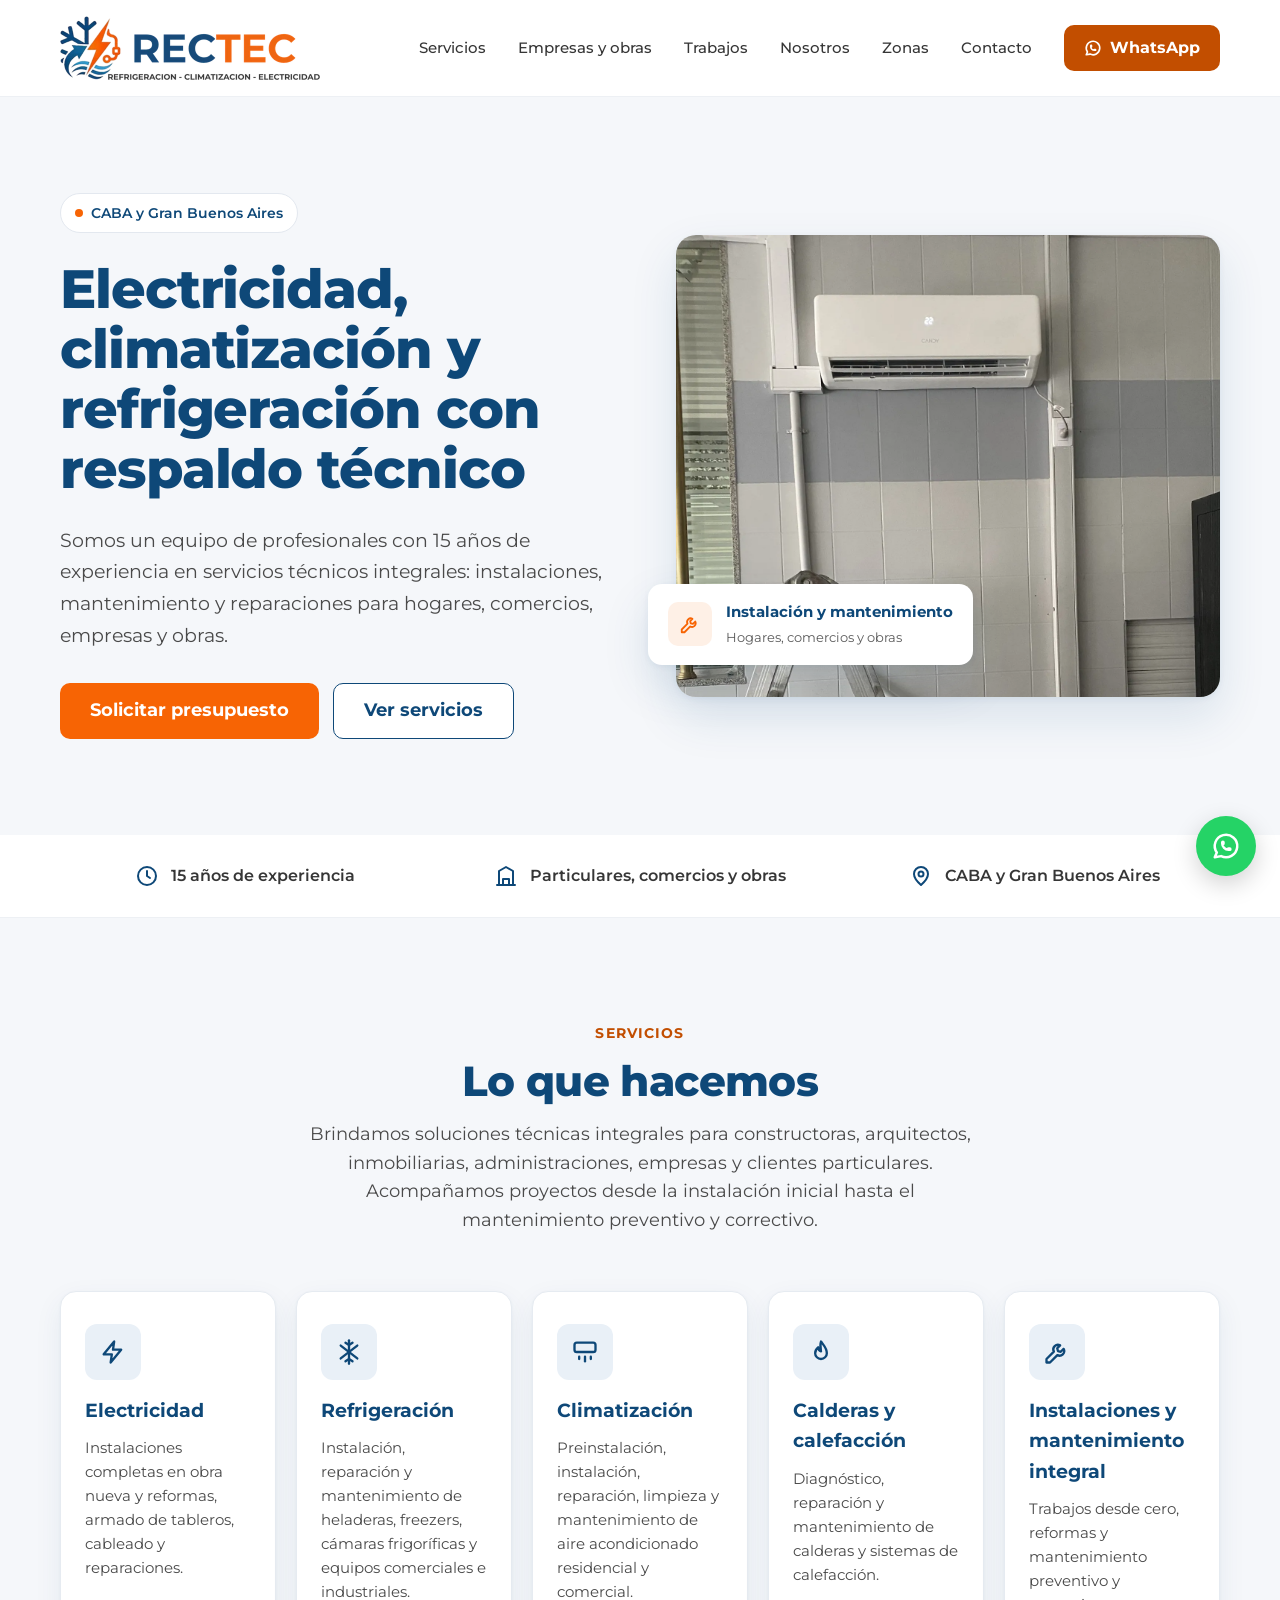
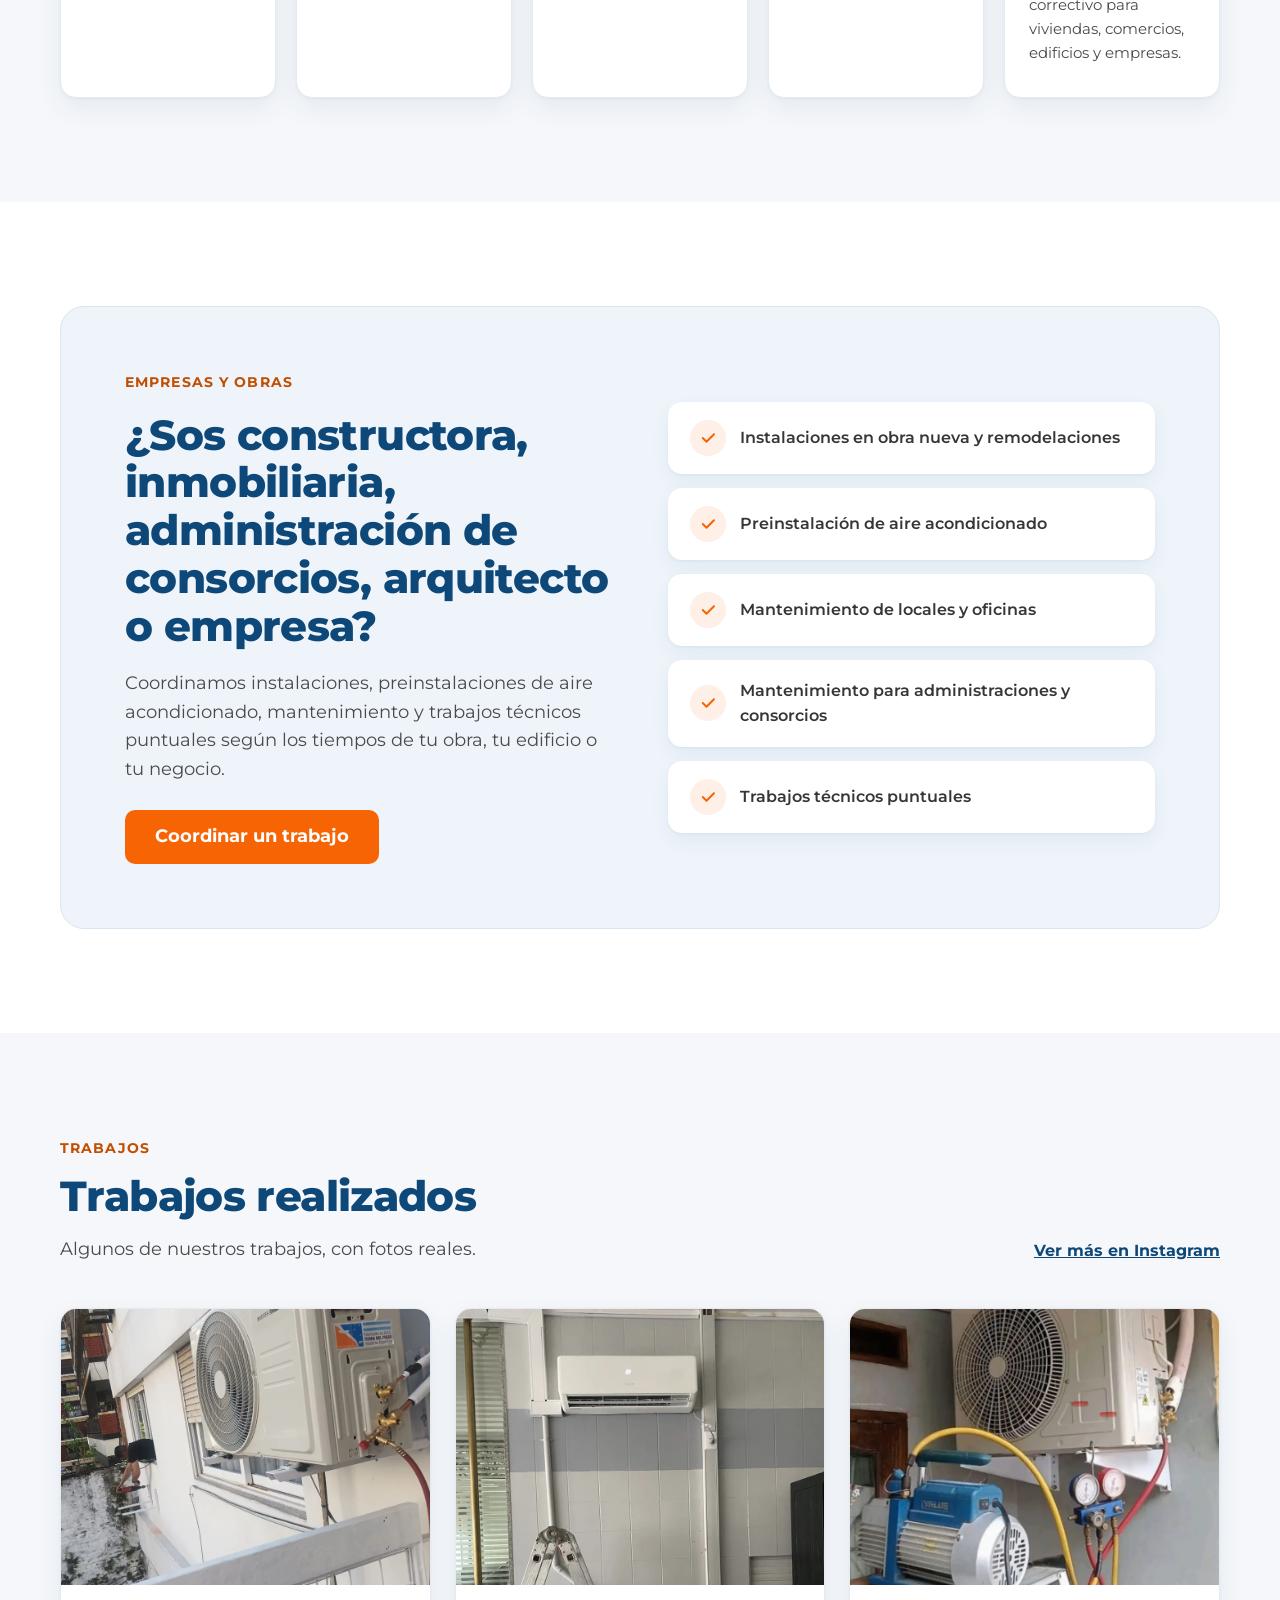
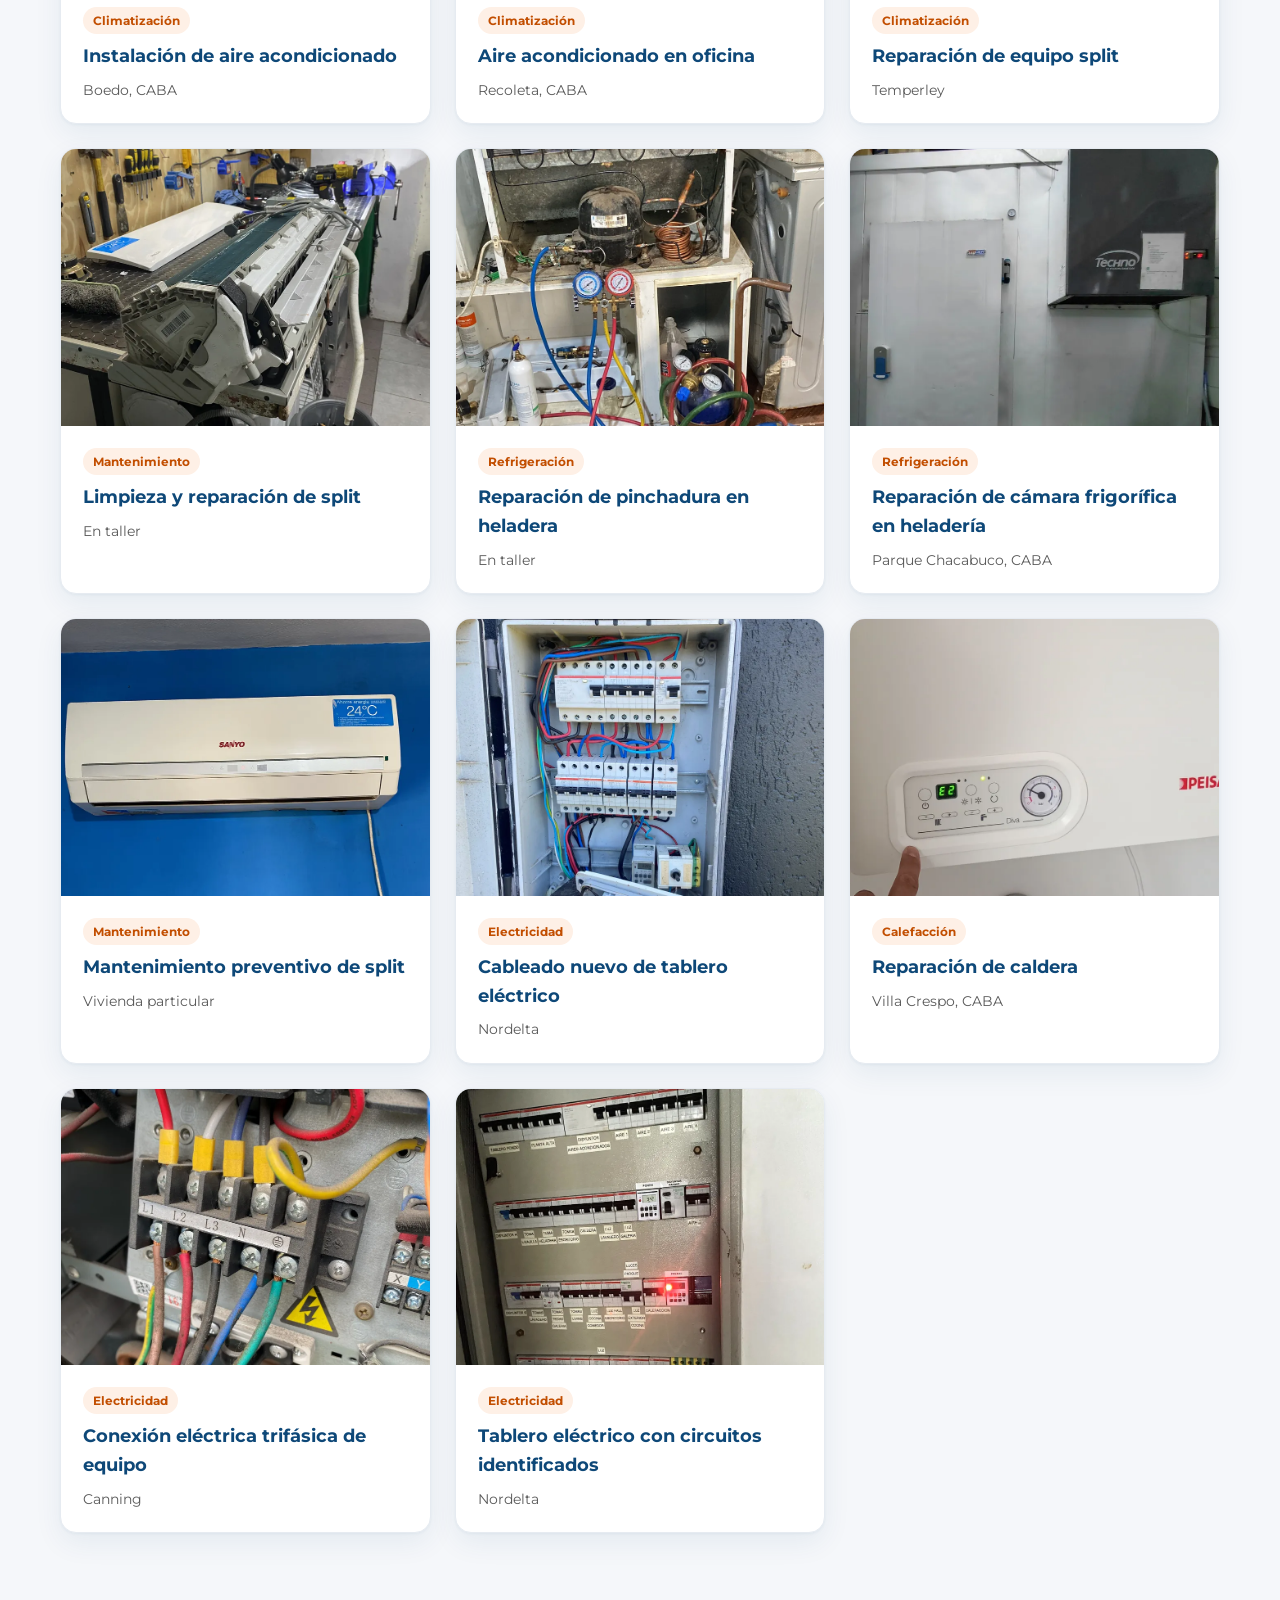
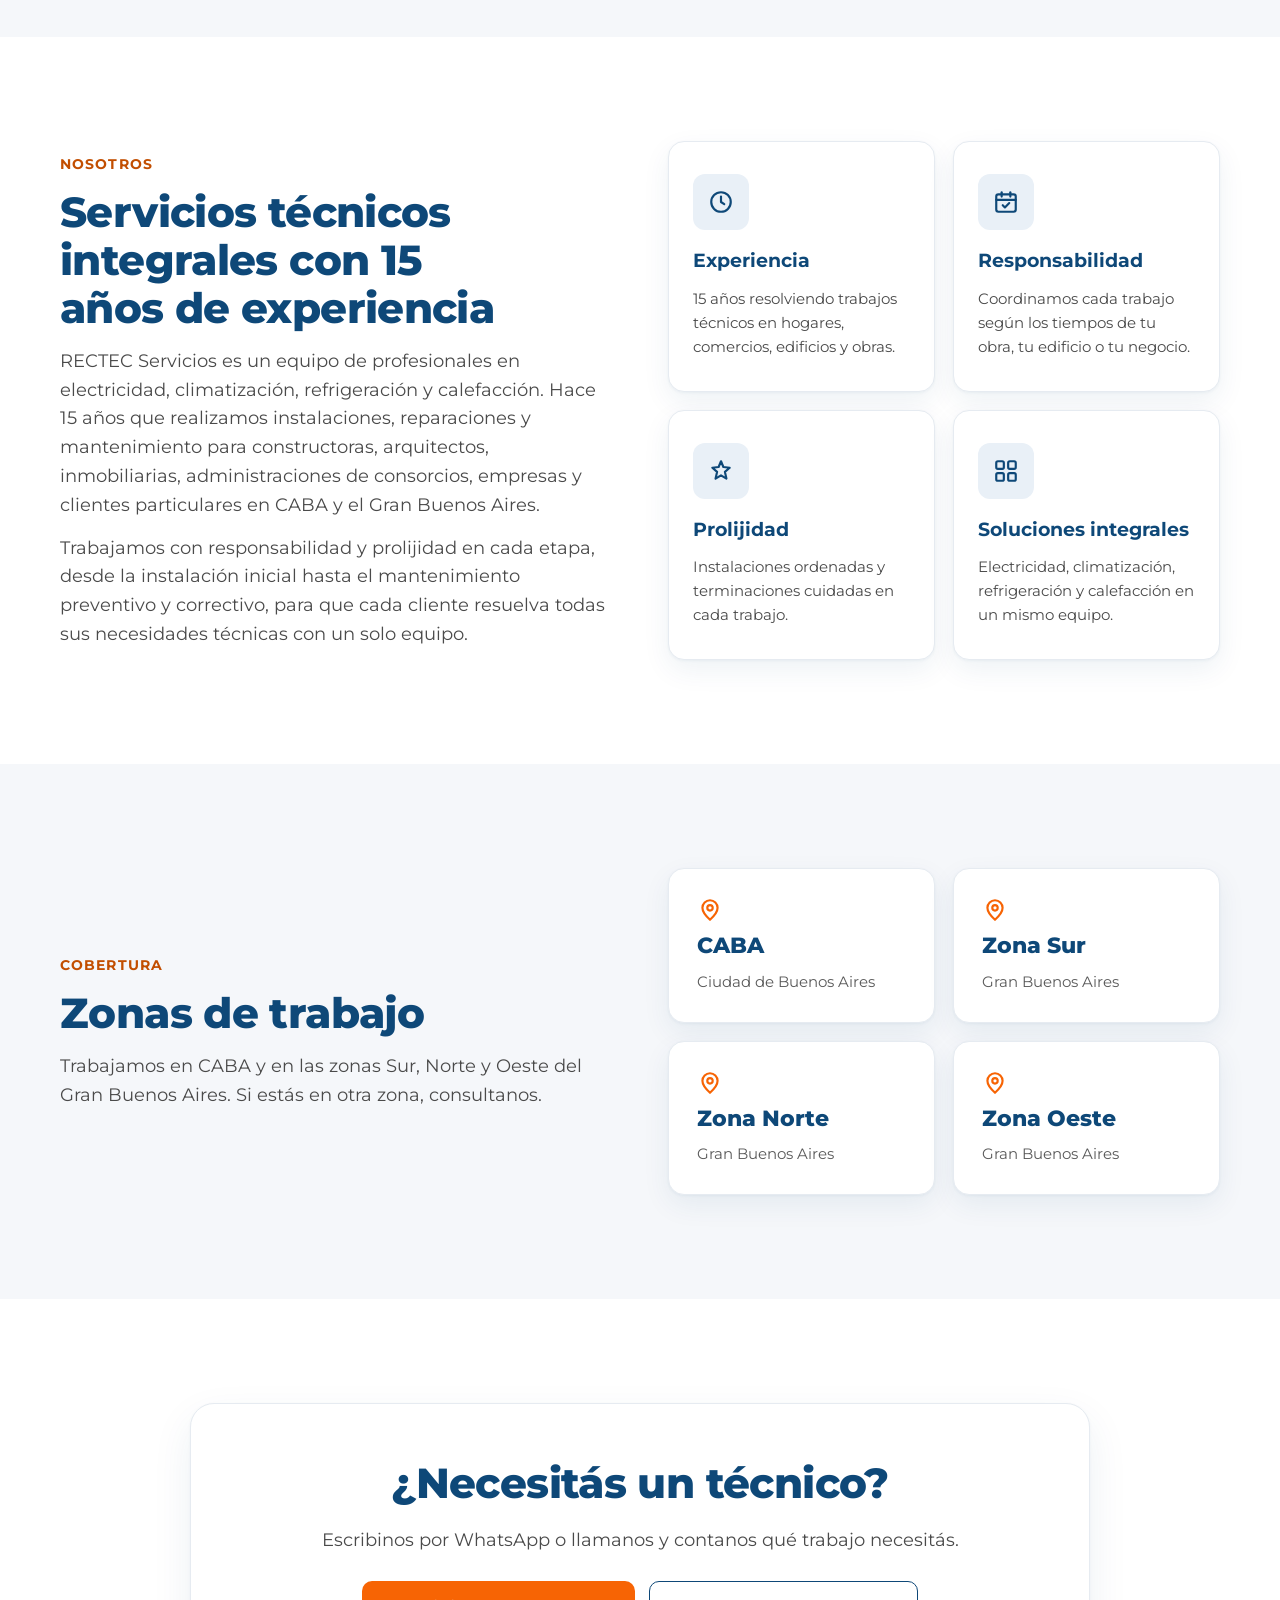
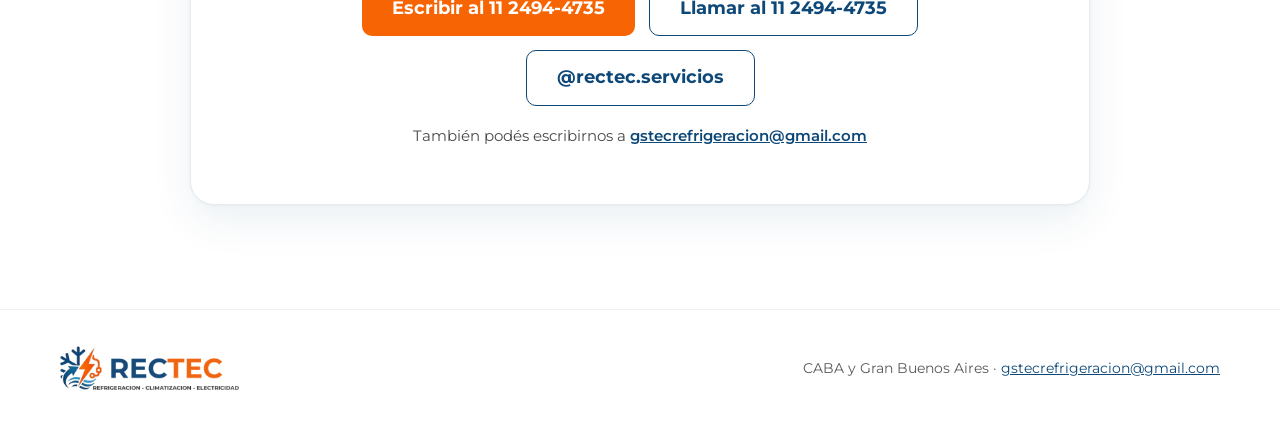
<file: index.html>
<!doctype html>
<html lang="es-AR">
<head>
  <meta charset="utf-8">
  <meta name="viewport" content="width=device-width, initial-scale=1, viewport-fit=cover">

  <!-- ===== SEO: lo que muestra Google ===== -->
  <title>RECTEC Servicios | Electricidad, climatización y refrigeración en CABA y Gran Buenos Aires</title>
  <meta name="description" content="Servicios técnicos integrales: electricidad, aire acondicionado, refrigeración y calefacción. Instalaciones, mantenimiento y reparaciones para hogares, comercios, empresas y obras en CABA y Gran Buenos Aires (zonas Sur, Norte y Oeste).">
  <meta name="theme-color" content="#0E4878">
  <link rel="canonical" href="https://rectecservicios.com.ar/">

  <!-- ===== Vista previa al compartir el link (WhatsApp, Facebook, etc.) ===== -->
  <meta property="og:type" content="website">
  <meta property="og:locale" content="es_AR">
  <meta property="og:site_name" content="RECTEC Servicios">
  <meta property="og:title" content="RECTEC Servicios | Electricidad, climatización y refrigeración">
  <meta property="og:description" content="Instalaciones, mantenimiento y reparaciones en CABA y Gran Buenos Aires (zonas Sur, Norte y Oeste).">
  <meta property="og:url" content="https://rectecservicios.com.ar/">
  <meta property="og:image" content="https://rectecservicios.com.ar/img/compartir.jpg">

  <!-- ===== Íconos ===== -->
  <link rel="icon" type="image/png" href="img/favicon.png">
  <link rel="apple-touch-icon" href="img/apple-touch-icon.png">

  <!-- ===== Tipografía y estilos ===== -->
  <link rel="preconnect" href="https://fonts.googleapis.com">
  <link rel="preconnect" href="https://fonts.gstatic.com" crossorigin>
  <link rel="stylesheet" href="https://fonts.googleapis.com/css2?family=Montserrat:wght@400;500;600;700;800&display=swap">
  <link rel="stylesheet" href="estilos.css">

  <!-- ===== Datos para Google (empresa local). Solo información real. ===== -->
  <script type="application/ld+json">
  {
    "@context": "https://schema.org",
    "@type": "LocalBusiness",
    "name": "RECTEC Servicios",
    "description": "Servicios técnicos integrales: electricidad, refrigeración, climatización y calefacción. Instalaciones, mantenimiento y reparaciones para hogares, comercios, empresas y obras.",
    "url": "https://rectecservicios.com.ar/",
    "logo": "https://rectecservicios.com.ar/img/icono-512.png",
    "image": "https://rectecservicios.com.ar/img/compartir.jpg",
    "telephone": "+54 9 11 2494-4735",
    "email": "gstecrefrigeracion@gmail.com",
    "areaServed": [
      { "@type": "City", "name": "Ciudad Autónoma de Buenos Aires" },
      { "@type": "AdministrativeArea", "name": "Zona Sur del Gran Buenos Aires" },
      { "@type": "AdministrativeArea", "name": "Zona Norte del Gran Buenos Aires" },
      { "@type": "AdministrativeArea", "name": "Zona Oeste del Gran Buenos Aires" }
    ],
    "sameAs": ["https://www.instagram.com/rectec.servicios/"]
  }
  </script>
</head>

<body>
  <a class="saltar" href="#contenido">Saltar al contenido</a>

  <!-- ================= ENCABEZADO ================= -->
  <header class="encabezado">
    <div class="contenedor encabezado-fila">
      <a class="logo" href="#inicio" aria-label="RECTEC Servicios, ir al inicio">
        <img src="img/logo-rectec.webp" alt="RECTEC Servicios" width="520" height="128">
      </a>

      <button class="menu-boton" id="menu-boton" type="button" aria-expanded="false" aria-controls="menu" aria-label="Abrir menú">
        <svg aria-hidden="true" width="22" height="22" viewBox="0 0 24 24" fill="none" stroke="currentColor" stroke-width="2" stroke-linecap="round"><path d="M4 7h16"/><path d="M4 12h16"/><path d="M4 17h16"/></svg>
      </button>

      <nav class="menu" id="menu" aria-label="Principal">
        <ul class="menu-lista">
          <li><a href="#servicios">Servicios</a></li>
          <li><a href="#empresas">Empresas y obras</a></li>
          <li><a href="#trabajos">Trabajos</a></li>
          <li><a href="#nosotros">Nosotros</a></li>
          <li><a href="#zonas">Zonas</a></li>
          <li><a href="#contacto">Contacto</a></li>
        </ul>
        <a class="boton boton-naranja boton-chico" href="https://wa.me/5491124944735?text=Hola%20RECTEC%2C%20quiero%20consultar%20por%20un%20trabajo." target="_blank" rel="noopener">
          <svg aria-hidden="true" width="18" height="18" viewBox="0 0 24 24" fill="none" stroke="currentColor" stroke-width="2.2" stroke-linecap="round" stroke-linejoin="round"><path d="M3 21l1.65-3.8a9 9 0 1 1 3.4 2.9L3 21"/><path d="M9 10a.5.5 0 0 0 1 0V9a.5.5 0 0 0-1 0v1a5 5 0 0 0 5 5h1a.5.5 0 0 0 0-1h-1a.5.5 0 0 0 0 1"/></svg>
          WhatsApp
        </a>
      </nav>
    </div>
  </header>

  <main id="contenido">

    <!-- ================= PORTADA ================= -->
    <section class="portada" id="inicio">
      <div class="contenedor portada-grilla">
        <div class="portada-texto">
          <p class="etiqueta-zona">CABA y Gran Buenos Aires</p>
          <h1>Electricidad, climatización y refrigeración con respaldo técnico</h1>
          <p class="portada-bajada">Somos un equipo de profesionales con 15 años de experiencia en servicios técnicos integrales: instalaciones, mantenimiento y reparaciones para hogares, comercios, empresas y obras.</p>
          <div class="portada-botones">
            <a class="boton boton-naranja" href="https://wa.me/5491124944735?text=Hola%20RECTEC%2C%20quiero%20solicitar%20un%20presupuesto." target="_blank" rel="noopener">Solicitar presupuesto</a>
            <a class="boton boton-borde" href="#servicios">Ver servicios</a>
          </div>
        </div>

        <div class="portada-foto">
          <!--
            FOTO DE PORTADA (actual: oficina en Recoleta). Para cambiarla:
            guardar la nueva foto como img/portada.webp y actualizar abajo
            la descripción (alt) y las medidas (width y height).
          -->
          <img src="img/portada.webp" alt="Aire acondicionado split instalado por RECTEC en una oficina de Recoleta, con cañerías en canaleta" width="1600" height="1240" fetchpriority="high">

          <div class="portada-tarjeta">
            <div class="icono-cuadro naranja">
              <svg aria-hidden="true" width="22" height="22" viewBox="0 0 24 24" fill="none" stroke="currentColor" stroke-width="2" stroke-linecap="round" stroke-linejoin="round"><path d="M14.7 6.3a4 4 0 0 0-5.4 5.4L3 18v3h3l6.3-6.3a4 4 0 0 0 5.4-5.4l-2.5 2.5-2.4-.6-.6-2.4z"/></svg>
            </div>
            <div><strong>Instalación y mantenimiento</strong><span>Hogares, comercios y obras</span></div>
          </div>
        </div>
      </div>
    </section>

    <!-- ================= FRANJA DE CONFIANZA ================= -->
    <div class="confianza">
      <div class="contenedor">
        <ul>
          <li><svg aria-hidden="true" width="24" height="24" viewBox="0 0 24 24" fill="none" stroke="currentColor" stroke-width="2" stroke-linecap="round" stroke-linejoin="round"><circle cx="12" cy="12" r="9"/><path d="M12 7v5l3 2"/></svg>15 años de experiencia</li>
          <li><svg aria-hidden="true" width="24" height="24" viewBox="0 0 24 24" fill="none" stroke="currentColor" stroke-width="2" stroke-linecap="round" stroke-linejoin="round"><path d="M3 21h18"/><path d="M5 21V7l7-4 7 4v14"/><path d="M9 21v-6h6v6"/></svg>Particulares, comercios y obras</li>
          <li><svg aria-hidden="true" width="24" height="24" viewBox="0 0 24 24" fill="none" stroke="currentColor" stroke-width="2" stroke-linecap="round" stroke-linejoin="round"><path d="M12 21s-7-6.2-7-11a7 7 0 0 1 14 0c0 4.8-7 11-7 11z"/><circle cx="12" cy="10" r="2.5"/></svg>CABA y Gran Buenos Aires</li>
        </ul>
      </div>
    </div>

    <!-- ================= SERVICIOS ================= -->
    <section class="seccion gris" id="servicios" aria-labelledby="titulo-servicios">
      <div class="contenedor">
        <div class="seccion-titulo centrado">
          <p class="antetitulo">Servicios</p>
          <h2 id="titulo-servicios">Lo que hacemos</h2>
          <p class="seccion-bajada">Brindamos soluciones técnicas integrales para constructoras, arquitectos, inmobiliarias, administraciones, empresas y clientes particulares. Acompañamos proyectos desde la instalación inicial hasta el mantenimiento preventivo y correctivo.</p>
        </div>

        <ul class="servicios-grilla">
          <li class="servicio">
            <div class="icono-cuadro"><svg aria-hidden="true" width="28" height="28" viewBox="0 0 24 24" fill="none" stroke="currentColor" stroke-width="2" stroke-linecap="round" stroke-linejoin="round"><path d="M13 3L4 14h7l-1 7 9-11h-7l1-7z"/></svg></div>
            <div><h3>Electricidad</h3><p>Instalaciones completas en obra nueva y reformas, armado de tableros, cableado y reparaciones.</p></div>
          </li>
          <li class="servicio">
            <div class="icono-cuadro"><svg aria-hidden="true" width="28" height="28" viewBox="0 0 24 24" fill="none" stroke="currentColor" stroke-width="2" stroke-linecap="round" stroke-linejoin="round"><path d="M12 2v20"/><path d="M4.9 6.5l14.2 11"/><path d="M19.1 6.5L4.9 17.5"/><path d="M9 4l3 2 3-2"/><path d="M9 20l3-2 3 2"/></svg></div>
            <div><h3>Refrigeración</h3><p>Instalación, reparación y mantenimiento de heladeras, freezers, cámaras frigoríficas y equipos comerciales e industriales.</p></div>
          </li>
          <li class="servicio">
            <div class="icono-cuadro"><svg aria-hidden="true" width="28" height="28" viewBox="0 0 24 24" fill="none" stroke="currentColor" stroke-width="2" stroke-linecap="round" stroke-linejoin="round"><rect x="3" y="4" width="18" height="8" rx="2"/><path d="M7 16v2"/><path d="M12 16v4"/><path d="M17 16v2"/></svg></div>
            <div><h3>Climatización</h3><p>Preinstalación, instalación, reparación, limpieza y mantenimiento de aire acondicionado residencial y comercial.</p></div>
          </li>
          <li class="servicio">
            <div class="icono-cuadro"><svg aria-hidden="true" width="28" height="28" viewBox="0 0 24 24" fill="none" stroke="currentColor" stroke-width="2" stroke-linecap="round" stroke-linejoin="round"><path d="M12 3c2 3 5 5.5 5 10a5 5 0 0 1-10 0c0-2.5 1.2-4 2.5-5 .2 1.8 1 3 2.5 3.5C11.5 8.5 11 6 12 3z"/></svg></div>
            <div><h3>Calderas y calefacción</h3><p>Diagnóstico, reparación y mantenimiento de calderas y sistemas de calefacción.</p></div>
          </li>
          <li class="servicio">
            <div class="icono-cuadro"><svg aria-hidden="true" width="28" height="28" viewBox="0 0 24 24" fill="none" stroke="currentColor" stroke-width="2" stroke-linecap="round" stroke-linejoin="round"><path d="M14.7 6.3a4 4 0 0 0-5.4 5.4L3 18v3h3l6.3-6.3a4 4 0 0 0 5.4-5.4l-2.5 2.5-2.4-.6-.6-2.4z"/></svg></div>
            <div><h3>Instalaciones y mantenimiento integral</h3><p>Trabajos desde cero, reformas y mantenimiento preventivo y correctivo para viviendas, comercios, edificios y empresas.</p></div>
          </li>
        </ul>
      </div>
    </section>

    <!-- ================= EMPRESAS Y OBRAS ================= -->
    <section class="seccion" id="empresas" aria-labelledby="titulo-empresas">
      <div class="contenedor">
        <div class="empresas-caja">
          <div class="empresas-texto">
            <p class="antetitulo">Empresas y obras</p>
            <h2 id="titulo-empresas">¿Sos constructora, inmobiliaria, administración de consorcios, arquitecto o empresa?</h2>
            <p class="seccion-bajada">Coordinamos instalaciones, preinstalaciones de aire acondicionado, mantenimiento y trabajos técnicos puntuales según los tiempos de tu obra, tu edificio o tu negocio.</p>
            <a class="boton boton-naranja" href="https://wa.me/5491124944735?text=Hola%20RECTEC%2C%20quiero%20coordinar%20un%20trabajo%20para%20una%20obra%20o%20empresa." target="_blank" rel="noopener">Coordinar un trabajo</a>
          </div>
          <ul class="empresas-lista">
            <li><span class="tilde"><svg aria-hidden="true" width="18" height="18" viewBox="0 0 24 24" fill="none" stroke="currentColor" stroke-width="2.6" stroke-linecap="round" stroke-linejoin="round"><path d="M5 12l5 5L20 7"/></svg></span>Instalaciones en obra nueva y remodelaciones</li>
            <li><span class="tilde"><svg aria-hidden="true" width="18" height="18" viewBox="0 0 24 24" fill="none" stroke="currentColor" stroke-width="2.6" stroke-linecap="round" stroke-linejoin="round"><path d="M5 12l5 5L20 7"/></svg></span>Preinstalación de aire acondicionado</li>
            <li><span class="tilde"><svg aria-hidden="true" width="18" height="18" viewBox="0 0 24 24" fill="none" stroke="currentColor" stroke-width="2.6" stroke-linecap="round" stroke-linejoin="round"><path d="M5 12l5 5L20 7"/></svg></span>Mantenimiento de locales y oficinas</li>
            <li><span class="tilde"><svg aria-hidden="true" width="18" height="18" viewBox="0 0 24 24" fill="none" stroke="currentColor" stroke-width="2.6" stroke-linecap="round" stroke-linejoin="round"><path d="M5 12l5 5L20 7"/></svg></span>Mantenimiento para administraciones y consorcios</li>
            <li><span class="tilde"><svg aria-hidden="true" width="18" height="18" viewBox="0 0 24 24" fill="none" stroke="currentColor" stroke-width="2.6" stroke-linecap="round" stroke-linejoin="round"><path d="M5 12l5 5L20 7"/></svg></span>Trabajos técnicos puntuales</li>
          </ul>
        </div>
      </div>
    </section>

    <!-- ================= TRABAJOS REALIZADOS ================= -->
    <section class="seccion gris" id="trabajos" aria-labelledby="titulo-trabajos">
      <div class="contenedor">
        <div class="trabajos-cabecera">
          <div class="seccion-titulo">
            <p class="antetitulo">Trabajos</p>
            <h2 id="titulo-trabajos">Trabajos realizados</h2>
            <p class="seccion-bajada">Algunos de nuestros trabajos, con fotos reales.</p>
          </div>
          <a class="trabajos-instagram" href="https://www.instagram.com/rectec.servicios/" target="_blank" rel="noopener">Ver más en Instagram</a>
        </div>

        <!--
          CÓMO AGREGAR UN TRABAJO NUEVO
          1) Guardar la foto en la carpeta img/trabajos/ (ej: aire-lomas.webp)
          2) Copiar este bloque completo y pegarlo dentro de la lista de abajo:

          <li class="trabajo">
            <img src="img/trabajos/NOMBRE-DE-LA-FOTO.webp" alt="DESCRIBIR LA FOTO" width="800" height="600" loading="lazy">
            <div class="trabajo-texto">
              <p class="trabajo-tipo">Climatización</p>
              <h3>Título breve del trabajo</h3>
              <p class="trabajo-lugar">Localidad</p>
              <p class="trabajo-desc">Descripción breve de lo que se hizo.</p>
            </div>
          </li>

          3) Cambiar los textos y el nombre de la foto. Listo.
        -->
        <ul class="trabajos-grilla">
          <li class="trabajo">
            <img src="img/trabajos/instalacion-boedo.webp" alt="Técnico de RECTEC instalando la unidad exterior de un aire acondicionado en un balcón de Boedo" width="900" height="675" loading="lazy">
            <div class="trabajo-texto">
              <p class="trabajo-tipo">Climatización</p>
              <h3>Instalación de aire acondicionado</h3>
              <p class="trabajo-lugar">Boedo, CABA</p>
            </div>
          </li>
          <li class="trabajo">
            <img src="img/trabajos/oficina-recoleta.webp" alt="Aire acondicionado split instalado en una oficina de Recoleta" width="900" height="675" loading="lazy">
            <div class="trabajo-texto">
              <p class="trabajo-tipo">Climatización</p>
              <h3>Aire acondicionado en oficina</h3>
              <p class="trabajo-lugar">Recoleta, CABA</p>
            </div>
          </li>
          <li class="trabajo">
            <img src="img/trabajos/split-temperley.webp" alt="Reparación de un aire acondicionado split en Temperley: unidad exterior conectada a bomba de vacío y manómetros" width="828" height="621" loading="lazy">
            <div class="trabajo-texto">
              <p class="trabajo-tipo">Climatización</p>
              <h3>Reparación de equipo split</h3>
              <p class="trabajo-lugar">Temperley</p>
            </div>
          </li>
          <li class="trabajo">
            <img src="img/trabajos/taller-limpieza-reparacion.webp" alt="Unidad interior de aire acondicionado desarmada en el banco de trabajo del taller" width="900" height="675" loading="lazy">
            <div class="trabajo-texto">
              <p class="trabajo-tipo">Mantenimiento</p>
              <h3>Limpieza y reparación de split</h3>
              <p class="trabajo-lugar">En taller</p>
            </div>
          </li>
          <li class="trabajo">
            <img src="img/trabajos/heladera-reparacion.webp" alt="Heladera en reparación en el taller, con manómetros conectados al compresor" width="900" height="675" loading="lazy">
            <div class="trabajo-texto">
              <p class="trabajo-tipo">Refrigeración</p>
              <h3>Reparación de pinchadura en heladera</h3>
              <p class="trabajo-lugar">En taller</p>
            </div>
          </li>
          <li class="trabajo">
            <img src="img/trabajos/camara-parque-chacabuco.webp" alt="Cámara frigorífica con su equipo de frío en una heladería de Parque Chacabuco" width="900" height="675" loading="lazy">
            <div class="trabajo-texto">
              <p class="trabajo-tipo">Refrigeración</p>
              <h3>Reparación de cámara frigorífica en heladería</h3>
              <p class="trabajo-lugar">Parque Chacabuco, CABA</p>
            </div>
          </li>
          <li class="trabajo">
            <img src="img/trabajos/mantenimiento-preventivo.webp" alt="Aire acondicionado split en un dormitorio, luego de su mantenimiento preventivo" width="900" height="675" loading="lazy">
            <div class="trabajo-texto">
              <p class="trabajo-tipo">Mantenimiento</p>
              <h3>Mantenimiento preventivo de split</h3>
              <p class="trabajo-lugar">Vivienda particular</p>
            </div>
          </li>
          <li class="trabajo">
            <img src="img/trabajos/tablero-nordelta.webp" alt="Tablero eléctrico con cableado nuevo, disyuntor y llaves térmicas, en Nordelta" width="900" height="675" loading="lazy">
            <div class="trabajo-texto">
              <p class="trabajo-tipo">Electricidad</p>
              <h3>Cableado nuevo de tablero eléctrico</h3>
              <p class="trabajo-lugar">Nordelta</p>
            </div>
          </li>
          <li class="trabajo">
            <img src="img/trabajos/caldera-villa-crespo.webp" alt="Panel de una caldera Peisa durante su reparación en Villa Crespo" width="900" height="675" loading="lazy">
            <div class="trabajo-texto">
              <p class="trabajo-tipo">Calefacción</p>
              <h3>Reparación de caldera</h3>
              <p class="trabajo-lugar">Villa Crespo, CABA</p>
            </div>
          </li>
          <li class="trabajo">
            <img src="img/trabajos/bornera-trifasica.webp" alt="Conexión eléctrica trifásica en la bornera de un equipo, en Canning" width="900" height="675" loading="lazy">
            <div class="trabajo-texto">
              <p class="trabajo-tipo">Electricidad</p>
              <h3>Conexión eléctrica trifásica de equipo</h3>
              <p class="trabajo-lugar">Canning</p>
            </div>
          </li>
          <li class="trabajo">
            <img src="img/trabajos/tablero-circuitos.webp" alt="Tablero eléctrico con disyuntores, llaves térmicas y circuitos rotulados, en Nordelta" width="900" height="675" loading="lazy">
            <div class="trabajo-texto">
              <p class="trabajo-tipo">Electricidad</p>
              <h3>Tablero eléctrico con circuitos identificados</h3>
              <p class="trabajo-lugar">Nordelta</p>
            </div>
          </li>
        </ul>
      </div>
    </section>

    <!-- ================= NOSOTROS ================= -->
    <section class="seccion" id="nosotros" aria-labelledby="titulo-nosotros">
      <div class="contenedor nosotros-grilla">
        <div class="seccion-titulo">
          <p class="antetitulo">Nosotros</p>
          <h2 id="titulo-nosotros">Servicios técnicos integrales con 15 años de experiencia</h2>
          <p class="seccion-bajada">RECTEC Servicios es un equipo de profesionales en electricidad, climatización, refrigeración y calefacción. Hace 15 años que realizamos instalaciones, reparaciones y mantenimiento para constructoras, arquitectos, inmobiliarias, administraciones de consorcios, empresas y clientes particulares en CABA y el Gran Buenos Aires.</p>
          <p class="seccion-bajada">Trabajamos con responsabilidad y prolijidad en cada etapa, desde la instalación inicial hasta el mantenimiento preventivo y correctivo, para que cada cliente resuelva todas sus necesidades técnicas con un solo equipo.</p>
        </div>
        <ul class="nosotros-tarjetas">
          <li class="servicio">
            <div class="icono-cuadro"><svg aria-hidden="true" width="26" height="26" viewBox="0 0 24 24" fill="none" stroke="currentColor" stroke-width="2" stroke-linecap="round" stroke-linejoin="round"><circle cx="12" cy="12" r="9"/><path d="M12 7v5l3 2"/></svg></div>
            <div><h3>Experiencia</h3><p>15 años resolviendo trabajos técnicos en hogares, comercios, edificios y obras.</p></div>
          </li>
          <li class="servicio">
            <div class="icono-cuadro"><svg aria-hidden="true" width="26" height="26" viewBox="0 0 24 24" fill="none" stroke="currentColor" stroke-width="2" stroke-linecap="round" stroke-linejoin="round"><rect x="3" y="5" width="18" height="16" rx="2"/><path d="M3 10h18"/><path d="M8 3v4"/><path d="M16 3v4"/><path d="M9 15l2 2 4-4"/></svg></div>
            <div><h3>Responsabilidad</h3><p>Coordinamos cada trabajo según los tiempos de tu obra, tu edificio o tu negocio.</p></div>
          </li>
          <li class="servicio">
            <div class="icono-cuadro"><svg aria-hidden="true" width="26" height="26" viewBox="0 0 24 24" fill="none" stroke="currentColor" stroke-width="2" stroke-linecap="round" stroke-linejoin="round"><path d="M12 3l2.2 5.3L20 9l-4.4 3.8L17 19l-5-3-5 3 1.4-6.2L4 9l5.8-.7z"/></svg></div>
            <div><h3>Prolijidad</h3><p>Instalaciones ordenadas y terminaciones cuidadas en cada trabajo.</p></div>
          </li>
          <li class="servicio">
            <div class="icono-cuadro"><svg aria-hidden="true" width="26" height="26" viewBox="0 0 24 24" fill="none" stroke="currentColor" stroke-width="2" stroke-linecap="round" stroke-linejoin="round"><rect x="3" y="3" width="7" height="7" rx="1.5"/><rect x="14" y="3" width="7" height="7" rx="1.5"/><rect x="3" y="14" width="7" height="7" rx="1.5"/><rect x="14" y="14" width="7" height="7" rx="1.5"/></svg></div>
            <div><h3>Soluciones integrales</h3><p>Electricidad, climatización, refrigeración y calefacción en un mismo equipo.</p></div>
          </li>
        </ul>
      </div>
    </section>

    <!-- ================= ZONAS ================= -->
    <section class="seccion gris" id="zonas" aria-labelledby="titulo-zonas">
      <div class="contenedor zonas-grilla">
        <div class="seccion-titulo">
          <p class="antetitulo">Cobertura</p>
          <h2 id="titulo-zonas">Zonas de trabajo</h2>
          <p class="seccion-bajada">Trabajamos en CABA y en las zonas Sur, Norte y Oeste del Gran Buenos Aires. Si estás en otra zona, consultanos.</p>
        </div>
        <ul class="zonas-tarjetas">
          <li class="zona"><svg aria-hidden="true" width="26" height="26" viewBox="0 0 24 24" fill="none" stroke="currentColor" stroke-width="2" stroke-linecap="round" stroke-linejoin="round"><path d="M12 21s-7-6.2-7-11a7 7 0 0 1 14 0c0 4.8-7 11-7 11z"/><circle cx="12" cy="10" r="2.5"/></svg><strong>CABA</strong><span>Ciudad de Buenos Aires</span></li>
          <li class="zona"><svg aria-hidden="true" width="26" height="26" viewBox="0 0 24 24" fill="none" stroke="currentColor" stroke-width="2" stroke-linecap="round" stroke-linejoin="round"><path d="M12 21s-7-6.2-7-11a7 7 0 0 1 14 0c0 4.8-7 11-7 11z"/><circle cx="12" cy="10" r="2.5"/></svg><strong>Zona Sur</strong><span>Gran Buenos Aires</span></li>
          <li class="zona"><svg aria-hidden="true" width="26" height="26" viewBox="0 0 24 24" fill="none" stroke="currentColor" stroke-width="2" stroke-linecap="round" stroke-linejoin="round"><path d="M12 21s-7-6.2-7-11a7 7 0 0 1 14 0c0 4.8-7 11-7 11z"/><circle cx="12" cy="10" r="2.5"/></svg><strong>Zona Norte</strong><span>Gran Buenos Aires</span></li>
          <li class="zona"><svg aria-hidden="true" width="26" height="26" viewBox="0 0 24 24" fill="none" stroke="currentColor" stroke-width="2" stroke-linecap="round" stroke-linejoin="round"><path d="M12 21s-7-6.2-7-11a7 7 0 0 1 14 0c0 4.8-7 11-7 11z"/><circle cx="12" cy="10" r="2.5"/></svg><strong>Zona Oeste</strong><span>Gran Buenos Aires</span></li>
        </ul>
      </div>
    </section>

    <!-- ================= CONTACTO ================= -->
    <section class="seccion" id="contacto" aria-labelledby="titulo-contacto">
      <div class="contenedor">
        <div class="contacto-caja">
          <h2 id="titulo-contacto">¿Necesitás un técnico?</h2>
          <p class="seccion-bajada">Escribinos por WhatsApp o llamanos y contanos qué trabajo necesitás.</p>
          <div class="contacto-botones">
            <a class="boton boton-naranja" href="https://wa.me/5491124944735?text=Hola%20RECTEC%2C%20quiero%20consultar%20por%20un%20trabajo." target="_blank" rel="noopener">Escribir al 11 2494-4735</a>
            <a class="boton boton-borde" href="tel:+5491124944735">Llamar al 11 2494-4735</a>
            <a class="boton boton-borde" href="https://www.instagram.com/rectec.servicios/" target="_blank" rel="noopener">@rectec.servicios</a>
          </div>
          <p class="contacto-mail">También podés escribirnos a <a href="mailto:gstecrefrigeracion@gmail.com">gstecrefrigeracion@gmail.com</a></p>
        </div>
      </div>
    </section>
  </main>

  <!-- ================= PIE ================= -->
  <footer class="pie">
    <div class="contenedor pie-fila">
      <img src="img/logo-rectec.webp" alt="RECTEC Servicios" width="520" height="128" loading="lazy">
      <p>CABA y Gran Buenos Aires · <a href="mailto:gstecrefrigeracion@gmail.com">gstecrefrigeracion@gmail.com</a></p>
    </div>
  </footer>

  <!-- Botón flotante de WhatsApp -->
  <a class="whatsapp-flotante" href="https://wa.me/5491124944735?text=Hola%20RECTEC%2C%20quiero%20consultar%20por%20un%20trabajo." target="_blank" rel="noopener" aria-label="Escribir por WhatsApp">
    <svg aria-hidden="true" width="30" height="30" viewBox="0 0 24 24" fill="none" stroke="currentColor" stroke-width="2" stroke-linecap="round" stroke-linejoin="round"><path d="M3 21l1.65-3.8a9 9 0 1 1 3.4 2.9L3 21"/><path d="M9 10a.5.5 0 0 0 1 0V9a.5.5 0 0 0-1 0v1a5 5 0 0 0 5 5h1a.5.5 0 0 0 0-1h-1a.5.5 0 0 0 0 1"/></svg>
  </a>

  <script src="js/menu.js" defer></script>
</body>
</html>
</file>
<file: estilos.css>
/* =========================================================
   RECTEC Servicios — Estilos del sitio
   Diseño aprobado: versión luminosa (blanco + gris claro,
   azul para títulos, naranja para acciones).
   Para cambiar un color en toda la web, cambialo acá abajo.
   ========================================================= */

:root {
  --azul: #0E4878;          /* títulos, íconos, detalles */
  --naranja: #F76404;       /* botones y llamadas a la acción */
  --naranja-texto: #C24E00; /* naranja más oscuro para textos chicos (se lee mejor) */
  --naranja-suave: #FEF0E6;
  --texto: #363636;         /* textos principales */
  --texto-2: #4A4A4A;       /* textos secundarios */
  --texto-3: #5A5A5A;
  --blanco: #FFFFFF;
  --gris-claro: #F5F7FA;    /* secciones alternadas */
  --celeste-suave: #EEF4FA; /* bloque de empresas */
  --celeste-borde: #D9E5F1;
  --azul-suave: #E9F0F7;    /* fondo de íconos */
  --placeholder: #E3EAF2;
  --borde: #E6EBF1;
  --linea: #EDF0F4;
  --whatsapp: #25D366;

  --sombra-suave: 0 1px 3px rgba(14, 72, 120, .05), 0 10px 28px rgba(14, 72, 120, .07);
  --sombra-media: 0 2px 6px rgba(14, 72, 120, .06), 0 20px 48px rgba(14, 72, 120, .12);

  --fuente: "Montserrat", system-ui, -apple-system, "Segoe UI", Roboto, Arial, sans-serif;
  --ancho: 1200px;
  --radio: 10px;
  color-scheme: light;
}

*, *::before, *::after { box-sizing: border-box; }

html { scroll-behavior: smooth; -webkit-text-size-adjust: 100%; }
@media (prefers-reduced-motion: reduce) { html { scroll-behavior: auto; } }

body {
  margin: 0;
  font-family: var(--fuente);
  font-size: 16px;
  line-height: 1.6;
  color: var(--texto);
  background: var(--blanco);
}

img { max-width: 100%; height: auto; display: block; }
h1, h2, h3, p { margin: 0; }
h1, h2 { text-wrap: balance; }
a { color: var(--azul); }
a:hover { color: var(--naranja-texto); }

:focus-visible { outline: 3px solid var(--naranja); outline-offset: 3px; border-radius: 4px; }

.solo-lectores {
  position: absolute; width: 1px; height: 1px; padding: 0; margin: -1px;
  overflow: hidden; clip: rect(0 0 0 0); white-space: nowrap; border: 0;
}

.saltar {
  position: absolute; left: 16px; top: -60px; z-index: 100;
  background: var(--azul); color: var(--blanco); padding: 10px 16px; border-radius: 8px;
}
.saltar:focus { top: 12px; color: var(--blanco); }

/* Contenedor con margen lateral (respeta bordes de celulares) */
.contenedor {
  max-width: var(--ancho);
  margin-inline: auto;
  padding-left: max(20px, env(safe-area-inset-left, 0px));
  padding-right: max(20px, env(safe-area-inset-right, 0px));
}

section[id] { scroll-margin-top: 90px; }

/* ---------- Botones ---------- */
.boton {
  display: inline-flex; align-items: center; justify-content: center; gap: 8px;
  font-family: inherit; font-weight: 700; font-size: 18px; line-height: 1.2;
  padding: 16px 30px; min-height: 52px;
  border-radius: var(--radio); text-decoration: none; text-align: center;
  transition: background-color .2s, transform .2s, box-shadow .2s;
}
.boton-naranja { background: var(--naranja); color: var(--blanco); }
.boton-naranja:hover { background: #E05A00; color: var(--blanco); transform: translateY(-1px); box-shadow: 0 8px 20px rgba(247, 100, 4, .25); }
.boton-borde { background: var(--blanco); color: var(--azul); border: 1.5px solid var(--azul); }
.boton-borde:hover { background: var(--azul-suave); color: var(--azul); }
.boton-chico { font-size: 16px; padding: 12px 20px; min-height: 46px; }
/* El botón chico usa el naranja oscuro: con letra chica, el blanco se lee mejor */
.boton-chico.boton-naranja { background: var(--naranja-texto); }
.boton-chico.boton-naranja:hover { background: #A84300; box-shadow: 0 8px 20px rgba(194, 78, 0, .25); }
@media (prefers-reduced-motion: reduce) { .boton { transition: none; } .boton:hover { transform: none; } }

/* ---------- Encabezado ---------- */
.encabezado {
  position: sticky; top: env(safe-area-inset-top, 0px); z-index: 50;
  background: var(--blanco); border-bottom: 1px solid var(--linea);
}
.encabezado-fila { display: flex; align-items: center; justify-content: space-between; gap: 24px; height: 96px; }
.logo { flex: none; }
.logo img { height: 64px; width: auto; }

.menu { display: flex; align-items: center; gap: 32px; }
.menu-lista { display: flex; gap: 32px; list-style: none; margin: 0; padding: 0; }
.menu-lista a { color: var(--texto); text-decoration: none; font-weight: 500; font-size: 15px; padding: 8px 0; white-space: nowrap; }
.menu-lista a:hover { color: var(--azul); }

.menu-boton {
  display: none; width: 46px; height: 46px; border: 1px solid var(--borde); border-radius: var(--radio);
  background: var(--blanco); align-items: center; justify-content: center; cursor: pointer; color: var(--azul);
}

/* ---------- Portada ---------- */
.portada { background: var(--gris-claro); padding-block: 96px; }
.portada-grilla { display: grid; grid-template-columns: repeat(2, minmax(0, 1fr)); gap: 72px; align-items: center; }
.portada-texto { display: flex; flex-direction: column; gap: 26px; }
.etiqueta-zona {
  display: inline-flex; align-self: flex-start; align-items: center; gap: 8px;
  font-size: 14px; font-weight: 600; color: var(--azul);
  background: var(--blanco); border: 1px solid #E3E8EF; padding: 8px 14px; border-radius: 999px;
}
.etiqueta-zona::before { content: ""; width: 8px; height: 8px; border-radius: 50%; background: var(--naranja); }
.portada h1 { font-size: clamp(2rem, 1.2rem + 3.2vw, 3.4rem); line-height: 1.1; font-weight: 800; color: var(--azul); letter-spacing: -0.02em; }
.portada-bajada { font-size: clamp(1rem, .9rem + .4vw, 1.2rem); line-height: 1.65; color: var(--texto-2); max-width: 32em; }
.portada-botones { display: flex; gap: 14px; flex-wrap: wrap; padding-top: 6px; }

.portada-foto { position: relative; }
.portada-foto img { object-position: center 25%; }
.portada-foto img,
.foto-pendiente {
  width: 100%; aspect-ratio: 4 / 3.4; max-width: 100%; object-fit: cover;
  border-radius: 20px; box-shadow: var(--sombra-media);
}
.foto-pendiente {
  background: var(--placeholder); display: flex; flex-direction: column; align-items: center; justify-content: center;
  gap: 8px; text-align: center; padding: 24px; color: #3E5A75; font-weight: 600;
}
.foto-pendiente small { font-weight: 400; color: #5A6E82; font-size: 14px; max-width: 300px; }

.portada-tarjeta {
  position: absolute; left: -28px; bottom: 32px;
  background: var(--blanco); border-radius: 14px; padding: 16px 20px;
  display: flex; align-items: center; gap: 14px; box-shadow: var(--sombra-media);
}
.portada-tarjeta strong { display: block; font-size: 15px; color: var(--azul); }
.portada-tarjeta span { font-size: 13px; color: var(--texto-3); }

.icono-cuadro {
  flex: none; width: 56px; height: 56px; border-radius: 12px; background: var(--azul-suave);
  display: flex; align-items: center; justify-content: center; color: var(--azul);
}
.icono-cuadro.naranja { background: var(--naranja-suave); color: var(--naranja); width: 44px; height: 44px; border-radius: 10px; }

/* ---------- Franja de confianza ---------- */
.confianza { background: var(--blanco); border-bottom: 1px solid var(--linea); padding-block: 28px; }
.confianza ul { list-style: none; margin: 0; padding: 0; display: grid; grid-template-columns: repeat(3, minmax(0, 1fr)); gap: 16px 24px; }
.confianza li { display: flex; align-items: center; justify-content: center; gap: 12px; font-weight: 600; color: var(--texto); }
.confianza svg { color: var(--azul); flex: none; }

/* ---------- Títulos de sección ---------- */
.seccion { padding-block: 104px; }
.seccion.gris { background: var(--gris-claro); }
.seccion-titulo { display: flex; flex-direction: column; gap: 14px; }
.seccion-titulo.centrado { text-align: center; align-items: center; }
.antetitulo { font-size: 14px; font-weight: 700; color: var(--naranja-texto); letter-spacing: .08em; text-transform: uppercase; }
.seccion h2 { font-size: clamp(1.85rem, 1.3rem + 2vw, 2.6rem); line-height: 1.15; font-weight: 800; color: var(--azul); letter-spacing: -0.015em; }
.seccion-bajada { font-size: clamp(1rem, .95rem + .3vw, 1.125rem); line-height: 1.6; color: var(--texto-2); max-width: 38em; }

/* ---------- Servicios ---------- */
.servicios-grilla { list-style: none; margin: 56px 0 0; padding: 0; display: grid; grid-template-columns: repeat(5, minmax(0, 1fr)); gap: 20px; }
.servicio {
  background: var(--blanco); border: 1px solid var(--borde); border-radius: 16px; padding: 32px 24px;
  display: flex; flex-direction: column; gap: 16px; box-shadow: var(--sombra-suave);
}
.servicio > div:last-child { display: flex; flex-direction: column; gap: 10px; min-width: 0; }
.servicio h3 { font-size: 19px; font-weight: 700; color: var(--azul); }
.servicio p { font-size: 15px; line-height: 1.6; color: var(--texto-2); }

/* ---------- Empresas ---------- */
.empresas-caja {
  background: var(--celeste-suave); border: 1px solid var(--celeste-borde); border-radius: 24px; padding: 64px;
  display: grid; grid-template-columns: repeat(2, minmax(0, 1fr)); gap: 56px; align-items: center;
}
.empresas-texto { display: flex; flex-direction: column; gap: 18px; min-width: 0; }
.empresas-texto .boton { align-self: flex-start; margin-top: 8px; }
.empresas-lista { list-style: none; margin: 0; padding: 0; display: flex; flex-direction: column; gap: 14px; }
.empresas-lista li {
  background: var(--blanco); border-radius: 14px; padding: 18px 22px; display: flex; gap: 14px; align-items: center;
  font-weight: 600; box-shadow: 0 1px 3px rgba(14, 72, 120, .05), 0 8px 20px rgba(14, 72, 120, .06);
}
.tilde { flex: none; width: 36px; height: 36px; border-radius: 50%; background: var(--naranja-suave); color: var(--naranja); display: flex; align-items: center; justify-content: center; }

/* ---------- Trabajos ---------- */
.trabajos-cabecera { display: flex; justify-content: space-between; align-items: flex-end; gap: 24px; flex-wrap: wrap; }
.trabajos-instagram { font-weight: 700; }
.trabajos-grilla { list-style: none; margin: 44px 0 0; padding: 0; display: grid; grid-template-columns: repeat(3, minmax(0, 1fr)); gap: 24px; }
.trabajo { background: var(--blanco); border: 1px solid var(--borde); border-radius: 16px; overflow: hidden; box-shadow: var(--sombra-suave); display: flex; flex-direction: column; }
.trabajo img, .trabajo .foto-pendiente { width: 100%; aspect-ratio: 4 / 3; object-fit: cover; border-radius: 0; box-shadow: none; }
.trabajo-texto { padding: 22px; display: flex; flex-direction: column; gap: 8px; }
.trabajo-tipo { align-self: flex-start; font-size: 12px; font-weight: 700; color: var(--naranja-texto); background: var(--naranja-suave); padding: 4px 10px; border-radius: 999px; }
.trabajo h3 { font-size: 18px; font-weight: 700; color: var(--azul); }
.trabajo-lugar { font-size: 14px; color: var(--texto-3); }
.trabajo-desc { font-size: 15px; color: var(--texto-2); }

/* ---------- Nosotros (las tarjetas reutilizan el estilo de .servicio) ---------- */
.nosotros-grilla { display: grid; grid-template-columns: repeat(2, minmax(0, 1fr)); gap: 56px; align-items: center; }
.nosotros-tarjetas { list-style: none; margin: 0; padding: 0; display: grid; grid-template-columns: repeat(2, minmax(0, 1fr)); gap: 18px; }

/* ---------- Zonas ---------- */
.zonas-grilla { display: grid; grid-template-columns: repeat(2, minmax(0, 1fr)); gap: 56px; align-items: center; }
.zonas-tarjetas { list-style: none; margin: 0; padding: 0; display: grid; grid-template-columns: repeat(2, minmax(0, 1fr)); gap: 18px; }
.zona { background: var(--blanco); border: 1px solid var(--borde); border-radius: 16px; padding: 28px; display: flex; flex-direction: column; gap: 10px; box-shadow: var(--sombra-suave); }
.zona svg { color: var(--naranja); }
.zona strong { font-size: 22px; font-weight: 800; color: var(--azul); line-height: 1.2; }
.zona span { font-size: 15px; color: var(--texto-3); }

/* ---------- Contacto ---------- */
.contacto-caja {
  max-width: 900px; margin-inline: auto; background: var(--blanco); border: 1px solid var(--borde); border-radius: 24px;
  padding: 56px; display: flex; flex-direction: column; align-items: center; gap: 18px; text-align: center;
  box-shadow: 0 1px 3px rgba(14, 72, 120, .05), 0 16px 40px rgba(14, 72, 120, .08);
}
.contacto-botones { display: flex; gap: 14px; flex-wrap: wrap; justify-content: center; padding-top: 8px; }
.titulo-404 { font-size: clamp(1.85rem, 1.3rem + 2vw, 2.6rem); line-height: 1.15; font-weight: 800; color: var(--azul); letter-spacing: -0.015em; }
.contacto-mail { font-size: 15px; color: var(--texto-2); overflow-wrap: anywhere; }
.contacto-mail a { font-weight: 600; }

/* ---------- Pie ---------- */
.pie { background: var(--blanco); border-top: 1px solid var(--linea); padding-block: 36px; }
.pie-fila { display: flex; justify-content: space-between; align-items: center; gap: 16px; flex-wrap: wrap; font-size: 14px; color: var(--texto-3); }
.pie img { height: 44px; width: auto; }

/* ---------- Botón flotante de WhatsApp ---------- */
.whatsapp-flotante {
  position: fixed; z-index: 60;
  right: calc(24px + env(safe-area-inset-right, 0px));
  bottom: calc(24px + env(safe-area-inset-bottom, 0px));
  width: 60px; height: 60px; border-radius: 50%;
  background: var(--whatsapp); color: var(--blanco);
  display: flex; align-items: center; justify-content: center;
  box-shadow: 0 8px 24px rgba(0, 0, 0, .18);
}
.whatsapp-flotante:hover { color: var(--blanco); transform: scale(1.05); }

/* =========================================================
   Responsive
   ========================================================= */
@media (max-width: 1100px) {
  .servicios-grilla { grid-template-columns: repeat(3, minmax(0, 1fr)); }
  .logo img { height: 56px; }
  .menu-lista { gap: 16px; }
  .menu-lista a { font-size: 14px; }
  .menu { gap: 22px; }
}

@media (max-width: 960px) {
  .encabezado-fila { height: 76px; }
  .logo img { height: 48px; }
  .menu-boton { display: inline-flex; }
  .menu {
    position: absolute; top: 100%; left: 0; right: 0;
    flex-direction: column; align-items: stretch; gap: 8px;
    background: var(--blanco); border-bottom: 1px solid var(--linea);
    padding: 12px max(20px, env(safe-area-inset-right, 0px)) 20px max(20px, env(safe-area-inset-left, 0px));
    box-shadow: 0 16px 32px rgba(14, 72, 120, .08);
  }
  .menu:not(.abierto) { display: none; }
  .menu-lista { flex-direction: column; gap: 0; }
  .menu-lista a { display: block; padding: 14px 4px; font-size: 17px; border-bottom: 1px solid var(--linea); }
  .menu .boton { width: 100%; margin-top: 8px; }

  .portada { padding-block: 44px 48px; }
  .portada-grilla { grid-template-columns: minmax(0, 1fr); gap: 36px; }
  .portada-tarjeta { display: none; }
  .foto-pendiente, .portada-foto img { aspect-ratio: 16 / 11; }

  .empresas-caja, .zonas-grilla, .nosotros-grilla { grid-template-columns: minmax(0, 1fr); gap: 32px; }
  .empresas-caja { padding: 40px 32px; }
  .trabajos-grilla { grid-template-columns: repeat(2, minmax(0, 1fr)); }
  .seccion { padding-block: 72px; }
}

@media (max-width: 640px) {
  .portada-botones .boton, .empresas-texto .boton, .contacto-botones .boton { width: 100%; }
  .confianza ul { grid-template-columns: minmax(0, 1fr); }
  .confianza li { justify-content: flex-start; }

  .servicios-grilla { grid-template-columns: minmax(0, 1fr); gap: 12px; margin-top: 28px; }
  .nosotros-tarjetas { grid-template-columns: minmax(0, 1fr); gap: 12px; }
  .servicio { flex-direction: row; align-items: flex-start; gap: 14px; padding: 18px; border-radius: 14px; }
  .servicio .icono-cuadro { width: 46px; height: 46px; }
  .servicio h3 { font-size: 17px; margin-bottom: 4px; }
  .servicio p { font-size: 14px; line-height: 1.5; }

  .seccion { padding-block: 52px; }
  .seccion-titulo.centrado { text-align: left; align-items: flex-start; }
  .empresas-caja { padding: 28px 20px; border-radius: 18px; }
  .empresas-lista li { padding: 14px 16px; font-size: 15px; }
  .trabajos-grilla { grid-template-columns: minmax(0, 1fr); margin-top: 24px; }
  .zonas-tarjetas { gap: 12px; }
  .zona { padding: 18px; }
  .zona strong { font-size: 19px; }
  .contacto-caja { padding: 28px 20px; border-radius: 18px; }
  .pie { padding-bottom: 100px; }
  .whatsapp-flotante { width: 58px; height: 58px; right: calc(16px + env(safe-area-inset-right, 0px)); bottom: calc(16px + env(safe-area-inset-bottom, 0px)); }
}
</file>
